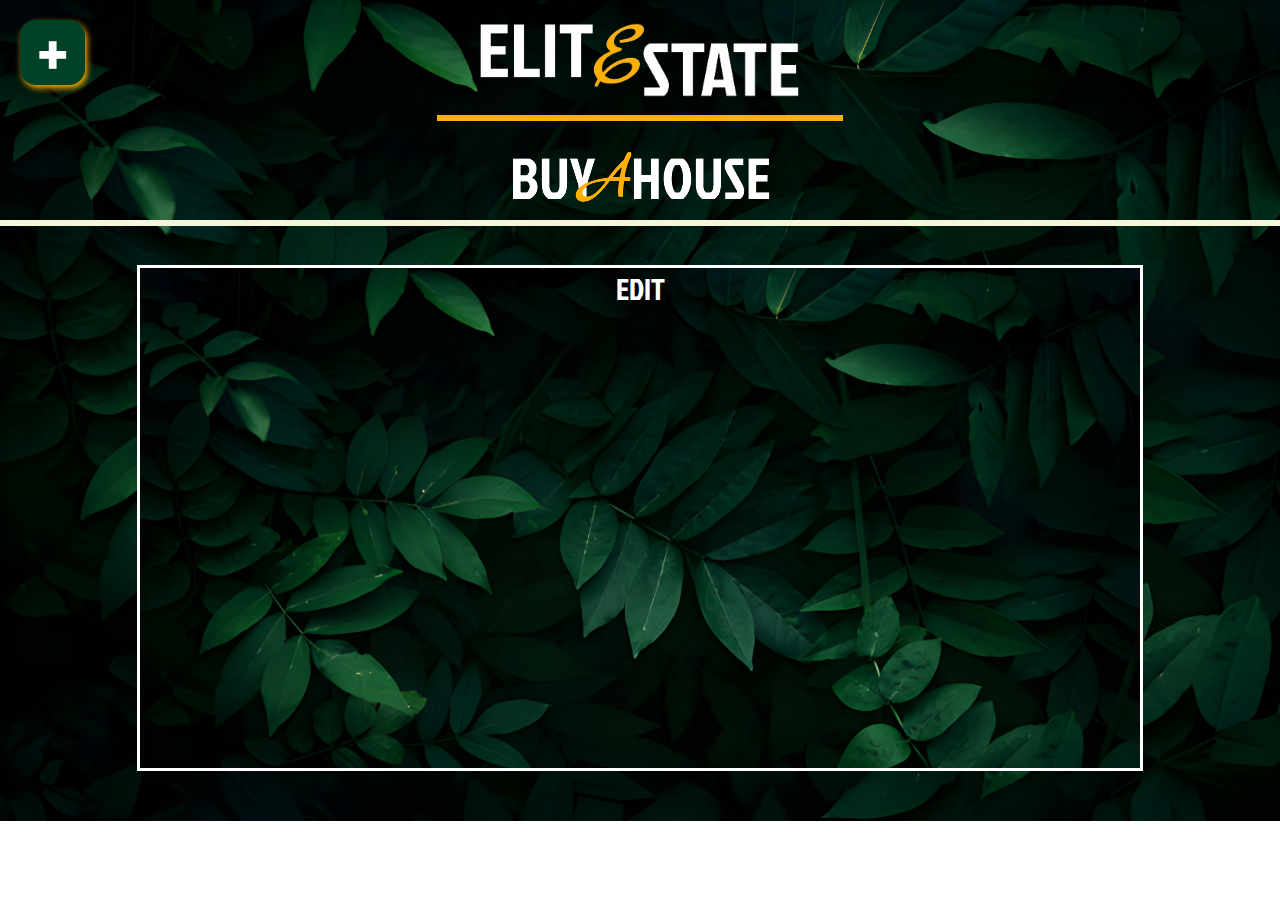
<file: html_files/houseEdit.html>
<!DOCTYPE html>
<html lang="en">
  <head>
    <meta charset="UTF-8">
    <meta name="viewport" content="width=device-width, initial-scale=1.0">
    <title>Document</title>
    <link rel="stylesheet" href="/styles/stylesMain2.css">
  </head>
  <style>
    @import url('https://fonts.googleapis.com/css2?family=Jockey+One&display=swap');
    @import url('https://fonts.googleapis.com/css2?family=Marck+Script&display=swap');
  </style>
  <body>
    <div class="container">
      <div class="menuButton">+</div>
      <div class="menuBar"></div>
      <div class="topHeading">
        <div class="mainHeadingTextBox">
          <img class="img1" src="/assets/image-removebg-preview.png" alt="">
        </div>
      </div>
      <div class="midLine"></div>
      <div class="underMid">
        <div class="smallBox">
          <div class="mainHeadingTextBox2">
            <img src="/assets/buyAHouse.png" alt="">
          </div>
        </div>
      </div>
      <div class="midLine2"></div>




      <div class="editContainer">
        <div class="topHeading2">EDIT</div>
      </div>






    </div>
  </body>
</html>
</file>
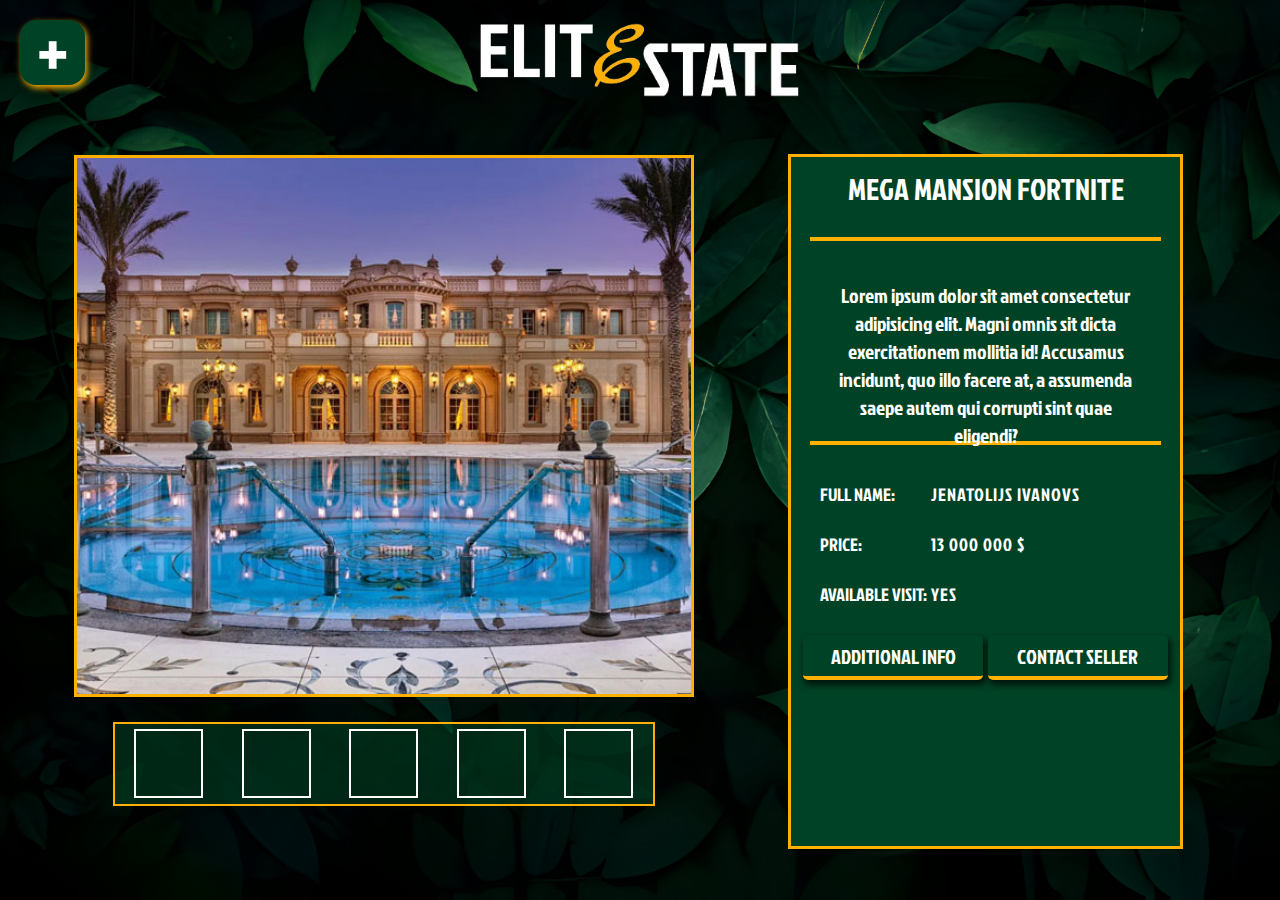
<file: html_files/houseView.html>
<!DOCTYPE html>
<html lang="en">
<head>
    <meta charset="UTF-8">
    <meta name="viewport" content="width=device-width, initial-scale=1.0">
    <title>Document</title>
    <link rel="stylesheet" href="/styles/stylesAll.css">
    <link rel="stylesheet" href="https://cdn.jsdelivr.net/npm/swiper@10/swiper-bundle.min.css" />
</head>

<style>
    @import url('https://fonts.googleapis.com/css2?family=Jockey+One&display=swap');
    @import url('https://fonts.googleapis.com/css2?family=Marck+Script&display=swap');
  </style>
<body>
    <div class="container">
        <div class="hiddenAdditional" style=" display: none;" id="invisID">

            <div class="additionalHeading">ADDITIONAL INFORMATION</div>
            <a href="#" id="closeButton" onclick="closeDiv()" class="closeButton">X</a>
            <div class="infoBox">
                <div class="mainInfoBox">
                    <div class="label">AREA SIZE:</div>
                    <div class="information">3000</div>
                </div>
                <div class="mainInfoBox">
                    <div class="label">LAND AREA:</div>
                    <div class="information">3000</div>
                </div>
                <div class="mainInfoBox">
                    <div class="label">ROOMS: </div>
                    <div class="information">43</div>
                </div>
                <div class="mainInfoBox">
                    <div class="label">BEDROOMS: </div>
                    <div class="information">12</div>
                </div>
                <div class="mainInfoBox">
                    <div class="label">BATHROOMS: </div>
                    <div class="information">12</div>
                </div>
                <div class="mainInfoBox">
                    <div class="label">PROPERTY TYPE: </div>
                    <div class="information">FAMILY HOME</div>
                </div>
            </div>

        </div>
        <div class="hiddenContact" style=" display: none;" id="invisID2">

            <div class="additionalHeading">CONTACT SELLER</div>
            <div class="infoBox2">
                <div class="takHz">
                    <div class="hzHeading">PHONE NUMBER</div>
                    <div class="hzText">22098292</div>
                </div>
                <div class="takHz">
                    <div class="hzHeading">EMAIL</div>
                    <div class="hzText">MARTINSSTILIGS@GMAIL.COM</div>
                </div>
                <div class="takHz">
                    <div class="hzHeading">FULL NAME</div>
                    <div class="hzText">MARTINS LACIS</div>
                </div>
            </div>
            <a href="#" id="closeButton2" onclick="closeDiv2()" class="closeButton">X</a>
          

        </div>

        <div class="menuButton">+</div>
        <div class="menuBar"></div>


        <div class="topHeading">
            <div class="mainHeadingTextBox">
                <img src="/assets/image-removebg-preview.png" alt="">
            </div>
        </div>


        <div class="midContainer">

            <div class="leftContainer">

                <section class="imageBox swiper mySwiper" >
                    <div class="wrapper swiper-wrapper">
                        <div class="slide">
                            <img src="/assets/image1.jpg" alt="" class="image">
                        </div>
                        
                    </div>
                    
                </section>
                <div class="underImg">
                    <a href="" class="smallImageBox"></a>
                    <a href="" class="smallImageBox"></a>
                    <a href="" class="smallImageBox"></a>
                    <a href="" class="smallImageBox"></a>
                    <a href="" class="smallImageBox"></a>
                    
                </div>

            </div>

            <div class="rightContainer">
                <div class="box">


                    <div class="boxHeading">MEGA MANSION FORTNITE</div>
                    <div class="descriptionBox">
                        <div class="descTextBox">Lorem ipsum dolor sit amet consectetur adipisicing elit. Magni omnis sit dicta exercitationem mollitia id! Accusamus incidunt, quo illo facere at, a assumenda saepe autem qui corrupti sint quae eligendi?</div>
                    </div>
                    <div class="aboutBox">
                        <div class="singleBox">
                            <div class="aboutNameHead">FULL NAME:</div>
                            <div class="aboutName">JENATOLIJS IVANOVS</div>
                        </div>
                        <div class="singleBox">
                            <div class="aboutNameHead">PRICE:</div>
                            <div class="aboutName">13 000 000 $</div>
                        </div>
                        <div class="singleBox">
                            <div class="aboutNameHead">AVAILABLE VISIT:</div>
                            <div class="aboutName">YES</div>
                        </div>
                    </div>

                    <div class="buttonBox">
                        <button class="button" id="additionalButton" onclick="openDiv()">ADDITIONAL INFO</button>
                        <button class="button" onclick="openDiv2()">CONTACT SELLER</button>
                    </div>
                </div>
            </div>

        </div>
    </div>

    <script>
        function closeDiv(){
            document.getElementById('invisID').style.display='none';
        }
        function openDiv(){
            document.getElementById('invisID').style.display='flex';
        }
        function closeDiv2(){
            document.getElementById('invisID2').style.display='none';
        }
        function openDiv2(){
            document.getElementById('invisID2').style.display='flex';
        }
    </script>
</body>
</html>
</file>
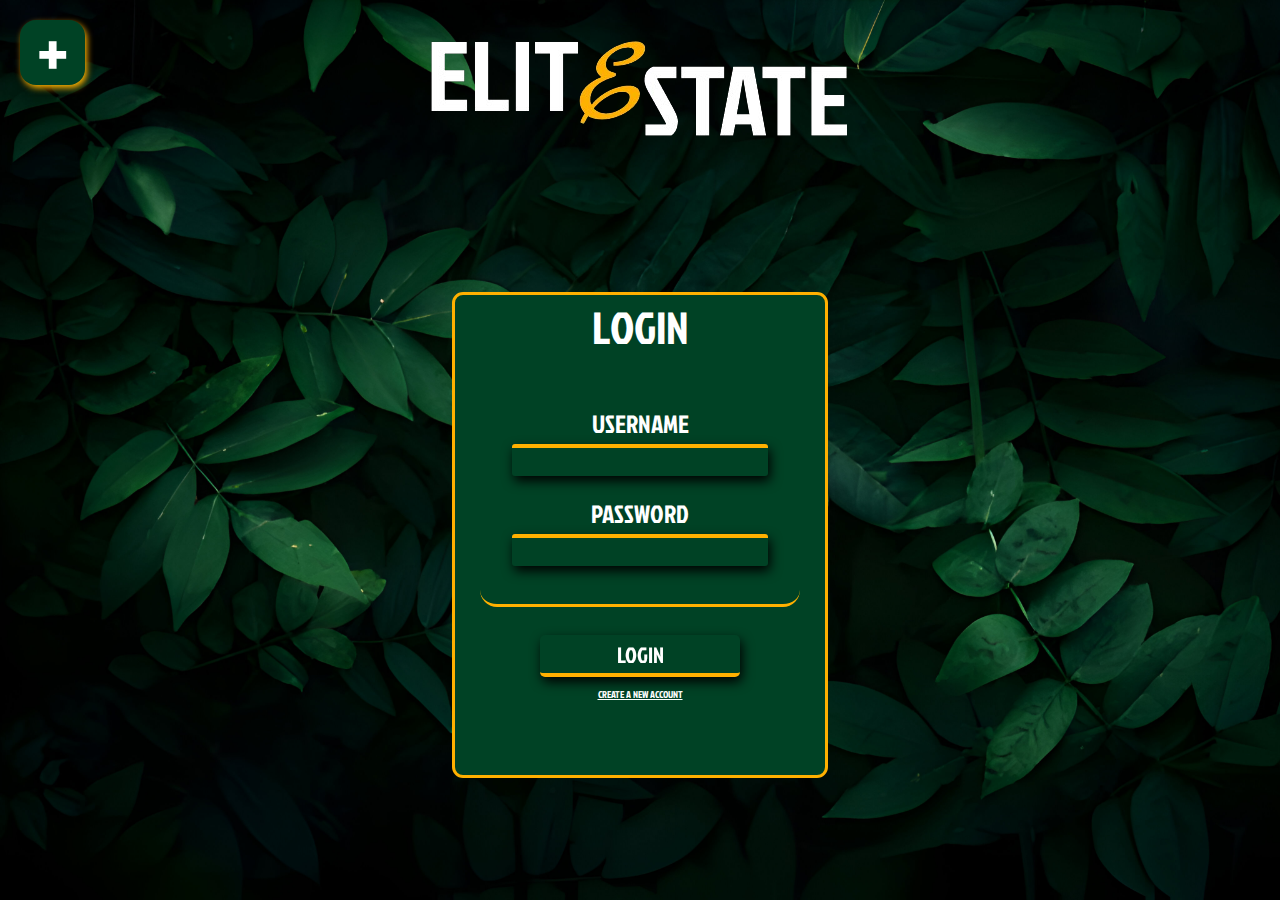
<file: html_files/login.html>
<!DOCTYPE html>
<html lang="en">
<head>
    <meta charset="UTF-8">
    <meta name="viewport" content="width=device-width, initial-scale=1.0">
    <title>Document</title>
    <link rel="stylesheet" href="/styles/styles.css">
</head>
<style>
    @import url('https://fonts.googleapis.com/css2?family=Jockey+One&display=swap');
    @import url('https://fonts.googleapis.com/css2?family=Marck+Script&display=swap');
  </style>
<body>
    <div class="container">


        <div class="menuButton">+</div>
        <div class="menuBar"></div>


        <div class="topHeading">
            <div class="mainHeadingTextBox">
                <img src="/assets/image-removebg-preview.png" alt="">
            </div>
        </div>
        <div class="loginBox">
            <div class="loginHeading">LOGIN</div>
            <div class="loginMidBox">
                <div class="inputGroup">
                    <div class="inputHeading">USERNAME</div>
                    <input class="inputField" type="text">
                </div>
                <div class="inputGroup">
                    <div class="inputHeading">PASSWORD</div>
                    <input class="inputField" type="text">
                </div>
            </div>
            <div class="loginButtonBox">
                <button class="submitButton">LOGIN</button>
                <div class="registerCall"><a href="register.html">CREATE A NEW ACCOUNT</a></div>
            </div>
        </div>
    </div>
</body>
</html>
</file>
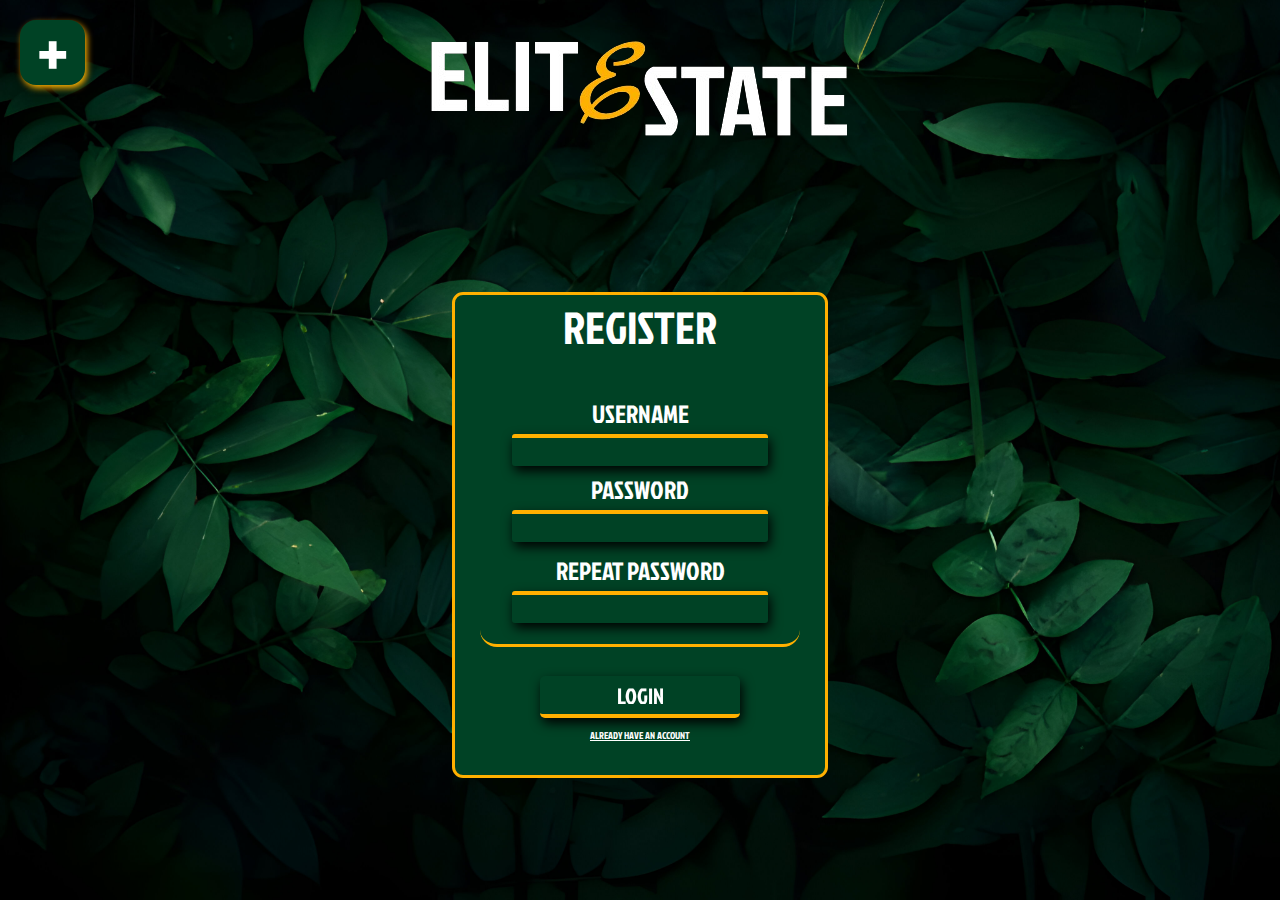
<file: html_files/register.html>
<!DOCTYPE html>
<html lang="en">
<head>
    <meta charset="UTF-8">
    <meta name="viewport" content="width=device-width, initial-scale=1.0">
    <title>Document</title>
    <link rel="stylesheet" href="/styles/stylesReg.css">
</head>
<style>
    @import url('https://fonts.googleapis.com/css2?family=Jockey+One&display=swap');
    @import url('https://fonts.googleapis.com/css2?family=Marck+Script&display=swap');
  </style>
<body>
    <div class="container">


        <div class="menuButton">+</div>
        <div class="menuBar"></div>


        <div class="topHeading">
            <div class="mainHeadingTextBox">
                <img src="/assets/image-removebg-preview.png" alt="">
            </div>
        </div>
        <div class="loginBox">
            <div class="loginHeading">REGISTER</div>
            <div class="loginMidBox">
                <div class="inputGroup1">
                    <div class="inputHeading">USERNAME</div>
                    <input class="inputField" type="text">
                </div>
                <div class="inputGroup2">
                    <div class="inputHeading">PASSWORD</div>
                    <input class="inputField" type="text">
                </div>
                <div class="inputGroup">
                    <div class="inputHeading">REPEAT PASSWORD</div>
                    <input class="inputField" type="text">
                </div>
            </div>
            <div class="loginButtonBox">
                <button class="submitButton">LOGIN</button>
                <div class="registerCall"><a href="login.html">ALREADY HAVE AN ACCOUNT</a></div>
            </div>
        </div>
    </div>
</body>
</html>
</file>
<file: styles/stylesMain2.css>
* {
	margin: 0;
	padding: 0;
}

.container {
	width: 100vw;
	background-image: url(/assets/jaunakais.jpg);
	background-size: contain;
	display: flex;
	flex-direction: column;
    overflow-x: hidden;
    background-repeat: repeat;
    background-attachment: fixed;
    background-size: cover;

	
}
*::-webkit-scrollbar { 
    display: none;  /* Safari and Chrome */
}


.topHeading {
	width: 100%;
	height: 115px;
	background-color: transparent;
	display: flex;
	flex-wrap: wrap;
    overflow-x: hidden;
}
.img1{

    height: 120px;
}

.mainHeadingTextBox {
	height: 150px;
	margin: auto;
	display: flex;
	flex-wrap: wrap;
    
}

.mainHeadingTextBox2 {
	height: 100%;
	margin: auto;
	display: flex;
	flex-wrap: wrap;
	justify-content: center;
	align-items: center;
    
}

.leftHeading {
	width: 270px;
	height: 100%;
	background-color: transparent;
	font-family: 'Jockey One', sans-serif;
	color: white;
	font-size: 80px;
	text-align: center;
	line-height: 120px;
}

.leftHeading span {
	margin-left: 171px;
}

.leftHeadingSmall {
	width: 46px;
	height: 100%;
	background-color: transparent;
	font-family: 'Jockey One', sans-serif;
	color: white;
	font-size: 60px;
	text-align: center;
	line-height: 90px;
}

.leftHeadingSmall span {
	margin-left: -4px;
}

.midHeading {
	width: 110px;
	height: 100%;
	background-color: transparent;
	font-family: 'Marck Script', cursive;
	color: #FFB000;
	font-size: 110px;
	text-align: center;
	line-height: 170px;
}

.midHeadingSmall {
	width: 70PX;
	height: 100%;
	background-color: transparent;
	font-family: 'Marck Script', cursive;
	color: #FFB000;
	font-size: 90px;
	text-align: center;
	line-height: 140px;
}

.rightHeading {
	width: 270px;
	height: 100%;
	background-color: transparent;
	font-family: 'Jockey One', sans-serif;
	color: white;
	font-size: 80px;
	text-align: center;
	line-height: 170px;
}

.rightHeading span {
	margin-left: -143px;
}

.rightHeadingSmall {
	width: 100px;
	height: 100%;
	background-color: transparent;
	font-family: 'Jockey One', sans-serif;
	color: white;
	font-size: 60px;
	text-align: center;
	line-height: 160px;
	display: flex;
}

.rightHeadingSmall span {
	margin-left: -10px;
}

.menuButton {
	width: 65px;
	height: 65px;
	border-radius: 16px;
	background-color: #004225;
	filter: drop-shadow(2px 3px 3px #FFB000);
	position: fixed;
	left: 20px;
	top: 20px;
	color: white;
	font-size: 80px;
	font-family: 'Jockey One', sans-serif;
	text-align: center;
	line-height: 65px;
	cursor: pointer;
    z-index: 1021030;
}

.menuBar {
	width: 400px;
	height: 100%;
	background-color: #004225;
	position: fixed;
	border-right: #FFB000 10px solid;
	border-top-right-radius: 15px;
	border-bottom-right-radius: 15px;
	display: none;
}

.midLine {
	width: 400px;
	height: 0px;
	border: 3px solid #FFB000;
	margin: 0 auto;
}

.midLine2 {
	width: 100%;
	height: 0px;
	border: 3px solid #F5F5DC;
	margin: -11px auto;
}

.underMid {
	width: 400px;
	height: 90px;
	margin: 10px auto;
	display: flex;
	flex-wrap: wrap;
	justify-content: center;
	align-items: center;
}

.smallBox {
	width: 400px;
	height: 100%;
	margin: auto;
}

.sortButton{
    width: 230px;
    height: 50px;
    margin: 10px auto;
    background-color: #004225;
    border: none;
    border-bottom: 4px solid #FFB000;
    border-radius: 6px;
    color: white;
	font-size: 30px;
	font-family: 'Jockey One', sans-serif;
	text-align: center;
	line-height: 50px;
	cursor: pointer;
}
.listBox{
    width: 100%;
    background-color: transparent;
    display: flex;
    flex-wrap: wrap;
    justify-content: space-between;

    
}
.listBigBox{
    width: 430px;
    height: 300px;
    margin: 30px 30px;
    display: flex;
    flex-wrap: wrap;
}

.listBoxTop{
    width: 100%;
    height: 80%;
    background-color: black;
    border-top-left-radius: 20px;
    border-top-right-radius: 20px;
    border: #004225 solid 5px;
    filter: drop-shadow(6px 9px 10px #004225);
    cursor: pointer;
    background-image: url(https://images.mansionglobal.com//im-725036);
    background-size: cover;
}
.listBoxBot{
    width: 100%;
    height: 20%;
    background-color: wheat;
    border-bottom-left-radius: 8px;
    border-bottom-right-radius: 8px;
    background-color: #004225;
    color: white;
	font-size: 37px;
	font-family: 'Jockey One', sans-serif;
	text-align: center;
	line-height: 50px;
	cursor: pointer;
}



.editContainer{
    width: 1000px;
    height: 500px;
    border: 3px solid white;
    margin: 50px auto;
    background-image: url(/assets/jaunakais.jpg);
	background-size: contain;
	display: flex;
    background-size: cover;
    flex-wrap: wrap;
    flex-direction: column;
}

.topHeading2{
    width: 100%;
    height: 35px;
    color: #FFF;
    text-align: center;
    font-family: Jockey One;
    font-size: 30px;
    font-style: normal;
    font-weight: 400;
    line-height: normal;
    text-align: center;
}
</file>
<file: styles/stylesAll.css>
*{
    margin: 0;
    padding: 0;
}

.container{
    width: 100vw;
    height: 100vh;
   background-image: url(/assets/jaunakais.jpg);
   background-size: cover;
   display: flex;
   flex-wrap: wrap;
}

.topHeading{
    width: 100%;
    height: 15%;
    background-color: transparent;
    display: flex;
    flex-wrap: wrap;

}

.mainHeadingTextBox{
    height: 150px;
    margin: auto;
    display: flex;
    flex-wrap: wrap;
    
}
img{

    height: 120px;
}


.menuButton{
    width: 65px;
    height: 65px;
    border-radius: 16px;
    background-color: #004225;
    filter: drop-shadow(2px 3px 3px #FFB000);
    position: fixed;
    left: 20px;
    top: 20px;
    color: white;
    font-size: 80px;
    font-family: 'Jockey One', sans-serif;
    text-align: center;
    line-height: 65px;
    cursor: pointer;

}
.menuBar{
    width: 400px;
    height: 100%;
    background-color: #004225;
    position: fixed;
    border-right: #FFB000 10px solid;
    border-top-right-radius: 15px;
    border-bottom-right-radius: 15px;
    display: none;
}

.midContainer{
    width: 100%;
    height: 85%;

    display: flex;
    flex-wrap: wrap;
}
.leftContainer{
    width: 60%;
    height: 100%;

    display: flex;
    flex-wrap: wrap;
    flex-direction: column;
}
.rightContainer{
    width: 40%;
    height: 100%;

    display: flex;
    flex-wrap: wrap;
    flex-direction: column;
}
.imageBox{
    width: 80%;
    height: 70%;
    background-color: black;
    margin: 20px auto;
    border: 3px solid #FFB000;
    display: flex;
}

.wrapper , .slide{
    width: 100%;
    height: 100%;
}
/* .slide::before{
    content: "";

    height: 100%;
    width: 100%;
    background-color: black;
    z-index: 10;
} */

.image{
    width: 100%;
    height: 100%;
    object-fit: cover;
}
.underImg{
    width: 70%;
    height:80px;
    background-color: #00422592;
    margin: 5px auto;
    border: 2px #FFB000 solid;
    display: flex;
    flex-direction: row;
}
.smallImageBox{
    width: 65px;
    height: 65px;
    border: white 2px solid;
    margin: auto;
    cursor: pointer;
}

.box{
    width: 76%;
    height: 90%;
    background-color: #004225;
    border: 3px solid #FFB000;
    margin: 19px 20px;
    display: flex;
    flex-wrap: wrap;
    flex-direction: column;
}
.boxHeading{
    width: 100%;
    height: 60px;

    color: white;
    font-size: 30px;
    font-family: 'Jockey One', sans-serif;
    text-align: center;
    line-height: 65px;
    cursor: pointer;
}

.descriptionBox{
    width: 90%;
    height: 200px;
    margin: 20px auto;
    border-top: 4.6px solid #FFB000 ;
    border-bottom: 4.6px solid #FFB000 ;
    color: white;
    font-size: 20px;
    font-family: 'Jockey One', sans-serif;
    text-align: center;
    display: flex;
    flex-wrap: wrap;

}

.descTextBox{
width: 90%;
height: 60%;
margin: auto;

}
.aboutBox{
    width: 90%;
    height: 150px;
    margin: 5px auto;
    display: flex;
    flex-wrap: wrap;
    flex-direction: column;
}
.singleBox{
    width: 90%;
    height: 30px;
    margin: 10px 10px;
    display: flex;
    flex-direction: row;
}
.aboutNameHead{
    width: 35%;
    height: 100%;
    color: white;
    font-size:18px;
    font-family: 'Jockey One', sans-serif;
    line-height: 30px;
}
.aboutName{
    width: 65%;
    height: 100%;
    color: white;
    font-size:18px;
    font-family: 'Jockey One', sans-serif;
    line-height: 30px;
    letter-spacing: 1px;
}
.buttonBox{
    width: 95%;
    height: 65px;
    margin: 0 auto;
    display: flex;
    justify-content: space-between;
}

.button{
    width: 180px;
    height: 45px;
    background-color: #004225;
    border: none;
    border-bottom: 4px solid #FFB000;
    border-radius: 5px;
    box-shadow: 2px 4px 6px 1px rgba(0, 0, 0, 0.70);
    cursor: pointer;
    margin: auto;
    color: WHITE;
    text-align: center;
    font-family: Jockey One;
    font-size: 20px;
    font-style: normal;
    font-weight: 400;
    line-height: normal;
}
.hiddenAdditional{
    width: 800px;
    height: 65%;
    background-color: #004225;
    border: #FFB000 4px solid;
    position: fixed;
    top: 50%;
    left: 50%;
    transform: translate(-50%, -50%);
    z-index: 10;
    display: flex;
    flex-wrap: wrap;
   

}
.hiddenContact{
    width: 500px;
    height: 90%;
    background-color: #004225;
    border: #FFB000 4px solid;
    position: fixed;
    top: 50%;
    left: 50%;
    transform: translate(-50%, -50%);
    z-index: 10;
    display: flex;
    flex-wrap: wrap;

}
.additionalHeading{
    width: 100%;
    height: 40px;
    color: #FFF;
    text-align: center;
    font-family: Jockey One;
    font-size: 34px;
    font-style: normal;
    font-weight: 400;
    line-height: normal;
}
.infoBox{
    width: 90%;
    height: 80%;
    margin: 0 20px;
    display: flex;
    flex-wrap: wrap;
}
.infoBox2{
    width: 90%;
    height: 88%;
    margin: auto;
    display: flex;
    flex-wrap: wrap;
 
}
.takHz{
    width: 90%;
    height: 110px;
    margin: auto;
    display: flex;
    flex-wrap: wrap;
}
.hzHeading{
    width: 100%;
    height: 40px;
    color: #FFF;
    text-align: center;
    font-family: Jockey One;
    font-size: 28px;
    font-style: normal;
    font-weight: 400;
    line-height: normal;
}
.hzText{
width: 90%;
height: 45px;
margin: 0 auto;
border-radius: 3px;
background: #004225;
box-shadow: 2px 5px 6px 4px rgba(0, 0, 0, 0.50);
border-top: 3.5px solid #FFB000;
}
.mainInfoBox{
    width: 340px;
    height: 50px;
    display: flex;
    margin: auto;
}
.label{
    width: 170px;
    height: 100%;
    color: #FFF;
    text-align: center;
    font-family: Jockey One;
    font-size: 20px;
    font-style: normal;
    font-weight: 400;
    line-height: 50px;
}
.information{
    width: 195px;
    height: 35px;
    border-radius: 3px;
    border-top: 3.5px solid #FFB000;
    background: #004225;
    box-shadow: 2px 5px 6px 4px rgba(0, 0, 0, 0.50);
    color: white;

    margin: auto;
    text-align: center;
    font-family: Jockey One;
    font-size: 18px;
    font-weight: 400;
    line-height: 35px;
}
.closeButton{
    width: 15px;
    height: 15px;
    position: fixed;
    right: 10px;
    top: 10px;

    font-family: Jockey One;
    font-size: 18px;
    color: white;
    text-decoration: none;
}
</file>
<file: styles/styles.css>
*{
    margin: 0;
    padding: 0;
}

.container{
    width: 100vw;
    height: 100vh;
   background-image: url(/assets/jaunakais.jpg);
   background-size: cover;
   display: flex;
   flex-wrap: wrap;
}

.topHeading{
    width: 100%;
    height: 170px;
    background-color: transparent;
    display: flex;
    flex-wrap: wrap;
}

.mainHeadingTextBox{
    height: 150px;
    margin: auto;
    display: flex;
    flex-wrap: wrap;
    
}

.leftHeading{
    width: 270px;
    height: 100%;
    background-color: transparent;
    font-family: 'Jockey One', sans-serif;
    color: white;
    font-size: 80px;
    text-align: center;
    line-height: 120px;
}
.leftHeading span{
    margin-left: 171px;
}
.midHeading{
    width: 110px;
 height: 100%;
 background-color: transparent;
 font-family: 'Marck Script', cursive;
 color: #FFB000;
 font-size: 110px;
 text-align: center;
 line-height: 170px;
}
.rightHeading{
    width: 270px;
    height: 100%;
    background-color: transparent;
    font-family: 'Jockey One', sans-serif;
    color: white;
    font-size: 80px;
    text-align: center;
    line-height: 170px;
}
.rightHeading span{
    margin-left: -143px;
}

.loginBox{
    width: 370px;
    height: 480px;
    margin: 20px auto;
    background-color: #004225;
    border-radius: 11px;
    border: #FFB000 3px solid;
    display: flex;
    flex-wrap: wrap;
    flex-direction:column;
}

.loginHeading{
    width: 100%;
    height: 60px;
    font-family: 'Jockey One', sans-serif;
    color: white;
    font-size: 45px;
    text-align: center;
}

.loginMidBox{
    width: 320px;
    height: 230px;
    border-bottom: #FFB000 3.6px solid;
    margin: auto;
    border-radius: 17px;
    display: flex;
    flex-wrap: wrap;
    flex-direction: column;
}

.inputGroup{
    width: 100%;
    height: 70px;
    display: flex;
    flex-wrap: wrap;
    margin: 10px auto;
}

.inputHeading{
    width: 100%;
    height: 40px;
    font-family: 'Jockey One', sans-serif;
    color: white;
    font-size: 25px;
    text-align: center;
    line-height: 40px;
    margin-top: 20px;
}
.inputField{
    width: 80%;
    height: 28px;
    margin: 0px auto;
    background-color: #004225;
    border: none;
    border-top: #FFB000 4px solid;
    border-radius: 3px;
    filter: drop-shadow(2px 5px 6px #000000);
    color: white;

}
.loginButtonBox{
    width: 100%;
    height: 150px;
    display: flex;
    flex-wrap: wrap;
    flex-direction: column;
}

.submitButton{
    width: 200px;
    height: 42px;
    background-color: #004225;
    border: none;
    border-bottom: #FFB000 4px solid;
    border-radius: 5px;
    filter: drop-shadow(2px 5px 6px #000000);
    margin: 10px auto;
    color: white;
    font-family: 'Jockey One', sans-serif;
    color: white;
    font-size: 22px;
    text-align: center;
    cursor: pointer;
}
.registerCall{
    width: 100%;
    height: 20px;
display: flex;
flex-wrap: wrap;
}
a{
    color: white;
    font-size: 10px;
    font-family: 'Jockey One', sans-serif;
margin: 0 auto;

}

.menuButton{
    width: 65px;
    height: 65px;
    border-radius: 16px;
    background-color: #004225;
    filter: drop-shadow(2px 3px 3px #FFB000);
    position: fixed;
    left: 20px;
    top: 20px;
    color: white;
    font-size: 80px;
    font-family: 'Jockey One', sans-serif;
    text-align: center;
    line-height: 65px;
    cursor: pointer;

}
.menuBar{
    width: 400px;
    height: 100%;
    background-color: #004225;
    position: fixed;
    border-right: #FFB000 10px solid;
    border-top-right-radius: 15px;
    border-bottom-right-radius: 15px;
    display: none;
}
</file>
<file: styles/stylesReg.css>
*{
    margin: 0;
    padding: 0;
}

.container{
    width: 100vw;
    height: 100vh;
   background-image: url(/assets/jaunakais.jpg);
   background-size: cover;
   display: flex;
   flex-wrap: wrap;
}

.topHeading{
    width: 100%;
    height: 170px;
    background-color: transparent;
    display: flex;
    flex-wrap: wrap;
}

.mainHeadingTextBox{
    height: 150px;
    margin: auto;
    display: flex;
    flex-wrap: wrap;
    
}

.leftHeading{
    width: 270px;
    height: 100%;
    background-color: transparent;
    font-family: 'Jockey One', sans-serif;
    color: white;
    font-size: 80px;
    text-align: center;
    line-height: 120px;
}
.leftHeading span{
    margin-left: 171px;
}
.midHeading{
    width: 110px;
 height: 100%;
 background-color: transparent;
 font-family: 'Marck Script', cursive;
 color: #FFB000;
 font-size: 110px;
 text-align: center;
 line-height: 170px;
}
.rightHeading{
    width: 270px;
    height: 100%;
    background-color: transparent;
    font-family: 'Jockey One', sans-serif;
    color: white;
    font-size: 80px;
    text-align: center;
    line-height: 170px;
}
.rightHeading span{
    margin-left: -143px;
}

.loginBox{
    width: 370px;
    height: 480px;
    margin: 20px auto;
    background-color: #004225;
    border-radius: 11px;
    border: #FFB000 3px solid;
    display: flex;
    flex-wrap: wrap;
    flex-direction:column;
}

.loginHeading{
    width: 100%;
    height: 60px;
    font-family: 'Jockey One', sans-serif;
    color: white;
    font-size: 45px;
    text-align: center;
}

.loginMidBox{
    width: 320px;
    height: 270px;
    border-bottom: #FFB000 3.6px solid;
    margin: auto;
    border-radius: 17px;
    display: flex;
    flex-wrap: wrap;
    flex-direction: column;
}

.inputGroup{
    width: 100%;
    height: 40px;
    display: flex;
    flex-wrap: wrap;
    margin: 5px auto;
}
.inputGroup1{
    width: 100%;
    height: 40px;
    display: flex;
    flex-wrap: wrap;
    margin: 0 auto;
}
.inputGroup2{
    width: 100%;
    height: 40px;
    display: flex;
    flex-wrap: wrap;
    margin: 36px auto;
}


.inputHeading{
    width: 100%;
    height: 40px;
    font-family: 'Jockey One', sans-serif;
    color: white;
    font-size: 25px;
    text-align: center;
    line-height: 40px;
    margin-top: 20px;
}
.inputField{
    width: 80%;
    height: 28px;
    margin: 0px auto;
    background-color: #004225;
    border: none;
    border-top: #FFB000 4px solid;
    border-radius: 3px;
    filter: drop-shadow(2px 5px 6px #000000);
    color: white;

}
.loginButtonBox{
    width: 100%;
    height: 109px;
    display: flex;
    flex-wrap: wrap;
    flex-direction: column;
}

.submitButton{
    width: 200px;
    height: 42px;
    background-color: #004225;
    border: none;
    border-bottom: #FFB000 4px solid;
    border-radius: 5px;
    filter: drop-shadow(2px 5px 6px #000000);
    margin: 10px auto;
    color: white;
    font-family: 'Jockey One', sans-serif;
    color: white;
    font-size: 22px;
    text-align: center;
    cursor: pointer;
}
.registerCall{
    width: 100%;
    height: 20px;
display: flex;
flex-wrap: wrap;
}
a{
    color: white;
    font-size: 10px;
    font-family: 'Jockey One', sans-serif;
margin: 0 auto;

}

.menuButton{
    width: 65px;
    height: 65px;
    border-radius: 16px;
    background-color: #004225;
    filter: drop-shadow(2px 3px 3px #FFB000);
    position: fixed;
    left: 20px;
    top: 20px;
    color: white;
    font-size: 80px;
    font-family: 'Jockey One', sans-serif;
    text-align: center;
    line-height: 65px;
    cursor: pointer;

}
.menuBar{
    width: 400px;
    height: 100%;
    background-color: #004225;
    position: fixed;
    border-right: #FFB000 10px solid;
    border-top-right-radius: 15px;
    border-bottom-right-radius: 15px;
    display: none;
}
</file>
